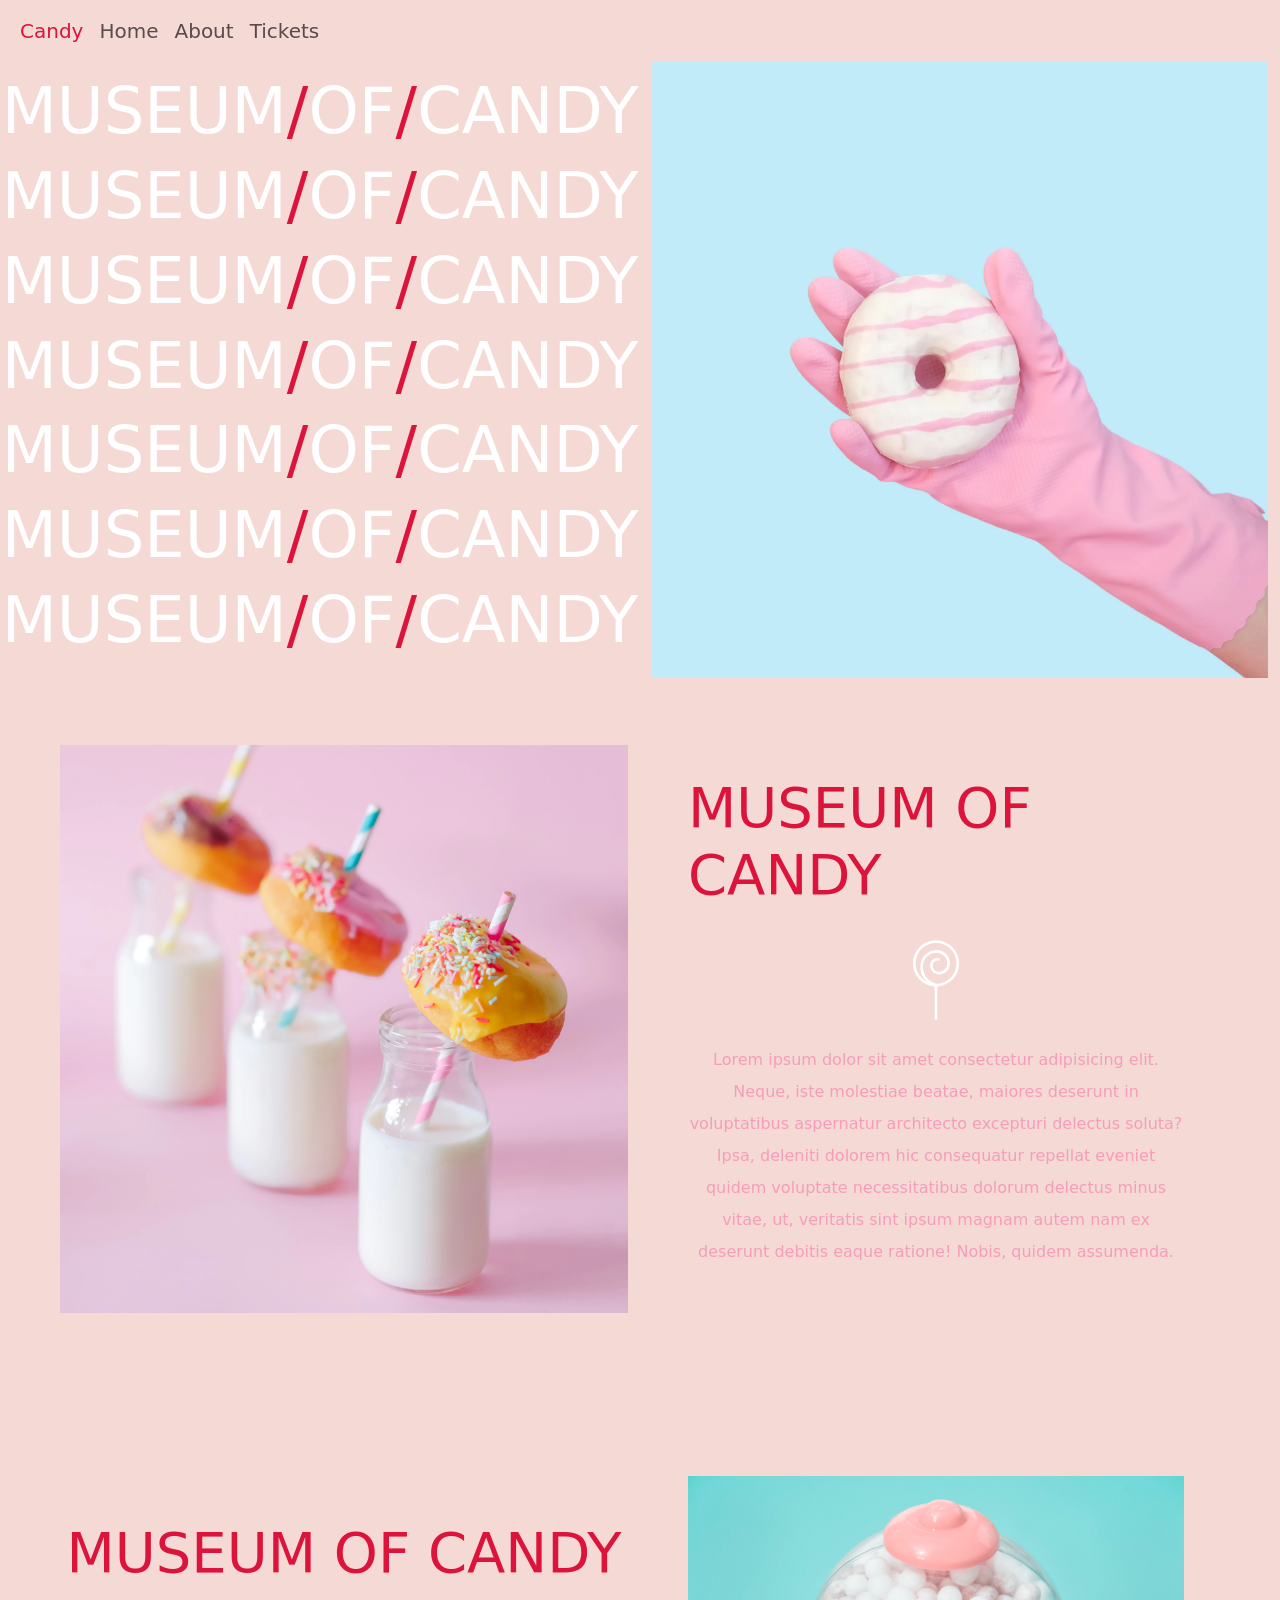
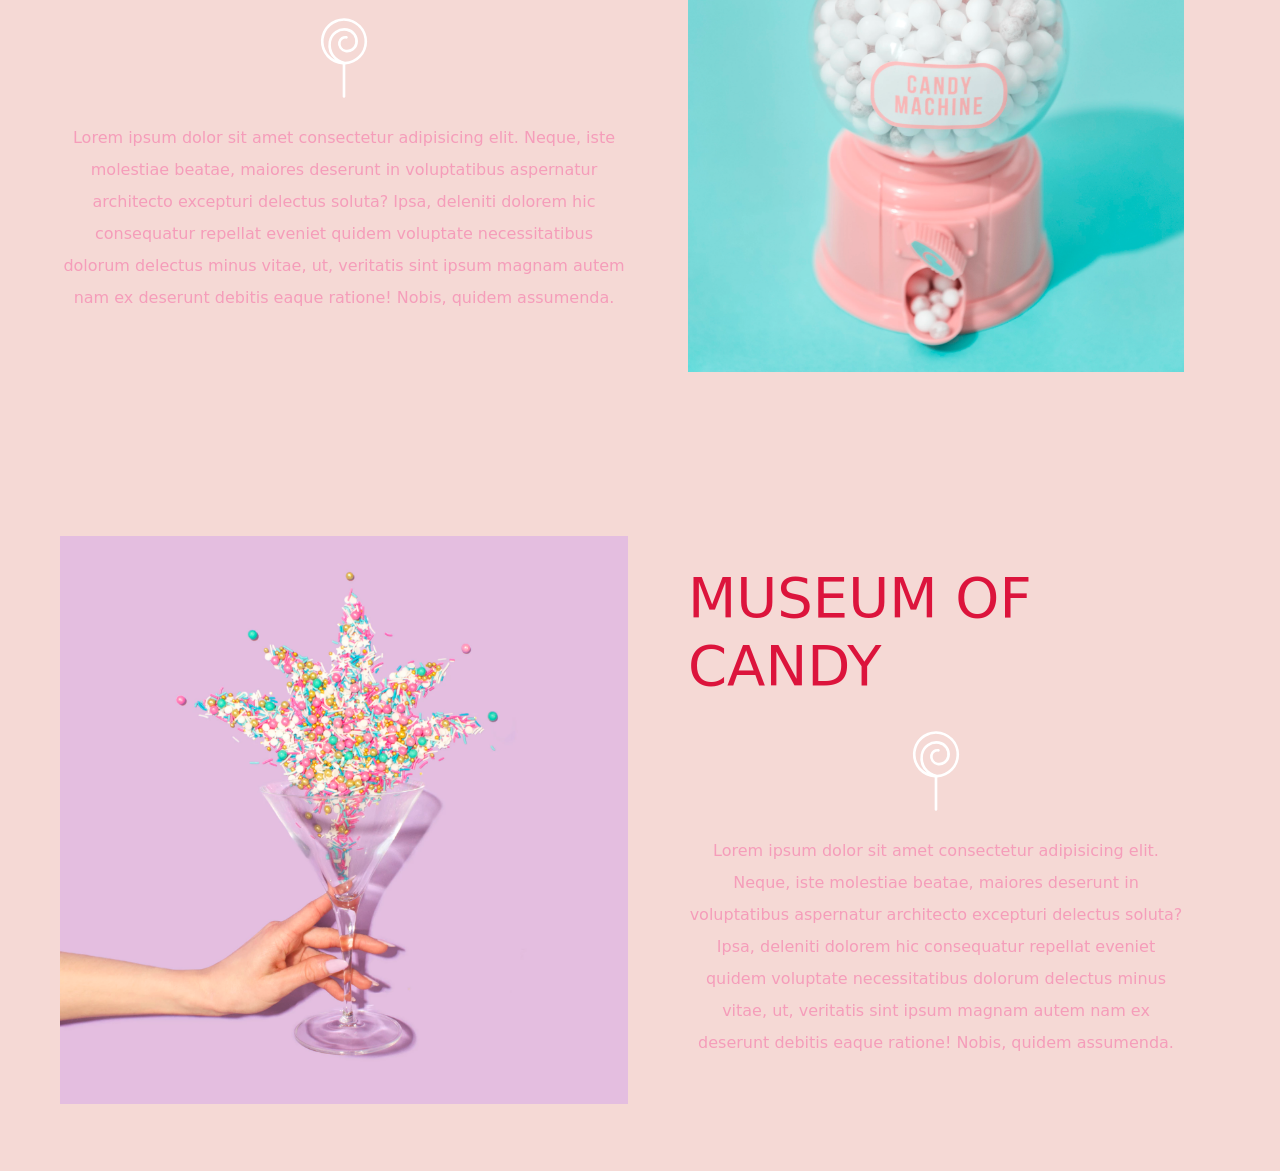
<file: index.html>
<!doctype html>
<html lang="en">

<head>
  <meta charset="utf-8">
  <meta name="viewport" content="width=device-width, initial-scale=1, shrink-to-fit=no">
  <link href="https://fonts.googleapis.com/css?family=Nunito:200,300,400,700" rel="stylesheet">
  <link href="https://cdn.jsdelivr.net/npm/bootstrap@5.3.8/dist/css/bootstrap.min.css" rel="stylesheet"
    integrity="sha384-sRIl4kxILFvY47J16cr9ZwB07vP4J8+LH7qKQnuqkuIAvNWLzeN8tE5YBujZqJLB" crossorigin="anonymous">
  <link rel="stylesheet" href="app.css">
  <title>Museum of Candy</title>
</head>

<body>
  <!-- INICIO DEL NAVBAR -->
  <nav class="navbar navbar-expand-lg bg-body-tertiary">
    <div class="container-fluid">
      <button class="navbar-toggler" type="button" data-bs-toggle="collapse" data-bs-target="#navbarNavAltMarkup"
        aria-controls="navbarNavAltMarkup" aria-expanded="false" aria-label="Toggle navigation">
        <span class="navbar-toggler-icon"></span>
      </button>
      <div class="collapse navbar-collapse" id="navbarNavAltMarkup">
        <div class="navbar-nav">
          <a class="nav-link fs-5" href="#" style="color: crimson;">Candy</a>
          <a class="nav-link fs-5" href="#">Home</a>
          <a class="nav-link fs-5" href="#">About</a>
          <a class="nav-link fs-5" href="#">Tickets</a>
        </div>
      </div>
    </div>
  </nav>
  <!-- FIN DEL NAVBAR -->

  <!-- INICIO DEL FIRST SECTION -->
  <section class="section">
    <div class="container-fluid">
      <div class="row">
        <div class="col-12 col-sm-12 col-md-6 d-flex flex-column justify-content-center align-items-center">
          <div class="text-white text-center">
            <h3 class="display-3">MUSEUM<span>/</span>OF<span>/</span>CANDY</h3>
            <h3 class="display-3">MUSEUM<span>/</span>OF<span>/</span>CANDY</h3>
            <h3 class="display-3">MUSEUM<span>/</span>OF<span>/</span>CANDY</h3>
            <h3 class="display-3">MUSEUM<span>/</span>OF<span>/</span>CANDY</h3>
            <h3 class="display-3">MUSEUM<span>/</span>OF<span>/</span>CANDY</h3>
            <h3 class="display-3">MUSEUM<span>/</span>OF<span>/</span>CANDY</h3>
            <h3 class="display-3">MUSEUM<span>/</span>OF<span>/</span>CANDY</h3>
          </div>
        </div>
        <div class="col-12 col-sm-12 col-md-6 first-img">
          <img src="imgs/hand2.png" class="img-fluid" alt="hand">
        </div>
  </section>
  <!--FIN DEL FIRST SECTION -->

  <!-- INICIO DEL SECOND SECTION -->
  <section class="section">
    <div class="container-fluid">
      <div class="row p-5">
        <div class="col-12 col-sm-12 col-md-6 d-flex flex-column justify-content-center align-items-center">
          <img src="imgs/milk.png" class="img-fluid" alt="hand">
        </div>
        <div class="col-12 col-sm-12 col-md-6 d-flex flex-column justify-content-center align-items-center p-5">
          <h2 class="display-4" style="color: crimson;">MUSEUM OF CANDY</h2>
          <img src="imgs/lolli_icon.png" alt="lollipop">
          <p class="second-text text-center lh-lg">Lorem ipsum dolor sit amet consectetur adipisicing elit. Neque,
            iste molestiae beatae, maiores deserunt in voluptatibus aspernatur architecto excepturi delectus soluta?
            Ipsa, deleniti dolorem hic consequatur repellat eveniet quidem voluptate necessitatibus dolorum delectus
            minus vitae, ut, veritatis sint ipsum magnam autem nam ex deserunt debitis eaque ratione! Nobis, quidem
            assumenda.</p>
        </div>
  </section>
  <!--FIN DEL SECOND SECTION -->

  <!-- INICIO DEL THIRD SECTION -->
  <section class="section">
    <div class="container-fluid">
      <div class="row p-5">
        <div class="col-12 col-sm-12 col-md-6 d-flex flex-column justify-content-center align-items-center">
          <h2 class="display-4" style="color: crimson;">MUSEUM OF CANDY</h2>
          <img src="imgs/lolli_icon.png" alt="lollipop">
          <p class="second-text text-center lh-lg">Lorem ipsum dolor sit amet consectetur adipisicing elit. Neque,
            iste molestiae beatae, maiores deserunt in voluptatibus aspernatur architecto excepturi delectus soluta?
            Ipsa, deleniti dolorem hic consequatur repellat eveniet quidem voluptate necessitatibus dolorum delectus
            minus vitae, ut, veritatis sint ipsum magnam autem nam ex deserunt debitis eaque ratione! Nobis, quidem
            assumenda.</p>
        </div>
        <div class="col-12 col-sm-12 col-md-6 d-flex flex-column justify-content-center align-items-center p-5">
          <img src="imgs/gumball.png" class="img-fluid" alt="hand">
        </div>
  </section>
  <!--FIN DEL THIRD SECTION -->

  <!-- INICIO DEL FOURTH SECTION -->
  <section class="section">
    <div class="container-fluid">
      <div class="row p-5">
        <div class="col-12 col-sm-12 col-md-6 d-flex flex-column justify-content-center align-items-center">
          <img src="imgs/sprinkles.png" class="img-fluid" alt="hand">
        </div>
        <div class="col-12 col-sm-12 col-md-6 d-flex flex-column justify-content-center align-items-center p-5">
          <h2 class="display-4" style="color: crimson;">MUSEUM OF CANDY</h2>
          <img src="imgs/lolli_icon.png" alt="lollipop">
          <p class="second-text text-center lh-lg">Lorem ipsum dolor sit amet consectetur adipisicing elit. Neque,
            iste molestiae beatae, maiores deserunt in voluptatibus aspernatur architecto excepturi delectus soluta?
            Ipsa, deleniti dolorem hic consequatur repellat eveniet quidem voluptate necessitatibus dolorum delectus
            minus vitae, ut, veritatis sint ipsum magnam autem nam ex deserunt debitis eaque ratione! Nobis, quidem
            assumenda.</p>
        </div>
  </section>
  <!--FIN DEL FOURTH SECTION -->




















  <script src="https://code.jquery.com/jquery-3.3.1.slim.min.js"
    integrity="sha384-q8i/X+965DzO0rT7abK41JStQIAqVgRVzpbzo5smXKp4YfRvH+8abtTE1Pi6jizo"
    crossorigin="anonymous"></script>
  <script src="https://cdnjs.cloudflare.com/ajax/libs/popper.js/1.14.3/umd/popper.min.js"
    integrity="sha384-ZMP7rVo3mIykV+2+9J3UJ46jBk0WLaUAdn689aCwoqbBJiSnjAK/l8WvCWPIPm49"
    crossorigin="anonymous"></script>
  <script src="https://cdn.jsdelivr.net/npm/bootstrap@5.3.8/dist/js/bootstrap.bundle.min.js"
    integrity="sha384-FKyoEForCGlyvwx9Hj09JcYn3nv7wiPVlz7YYwJrWVcXK/BmnVDxM+D2scQbITxI"
    crossorigin="anonymous"></script>
  <script>
    window.addEventListener('scroll', () => {
      const navbar = document.querySelector('.navbar');
      if (window.scrollY > 50) {
        navbar.classList.add('scrolled');
      } else {
        navbar.classList.remove('scrolled');
      }
    });
  </script>
</body>

</html>
</file>
<file: app.css>
* {
    margin: 0;
    padding: 0;
    box-sizing: border-box;
}

.navbar {
    background-color: #f5d9d5 !important;
    position: sticky;
    transition: background-color 0.5s ease-in-out;
    top: 0;
    z-index: 1;
}

.navbar.scrolled {
    background-color: #e4bee0 !important;
    transition: background-color 0.5s ease-in-out;
    box-shadow: 0 2px 4px rgba(0, 0, 0, 0.1);
}

.nav-link:hover{
    color: crimson;
}

.section {
    background-color: #f5d9d5;
}

span {
    color: crimson;
}

.second-text {
    color: #f59dba !important;
}
</file>
